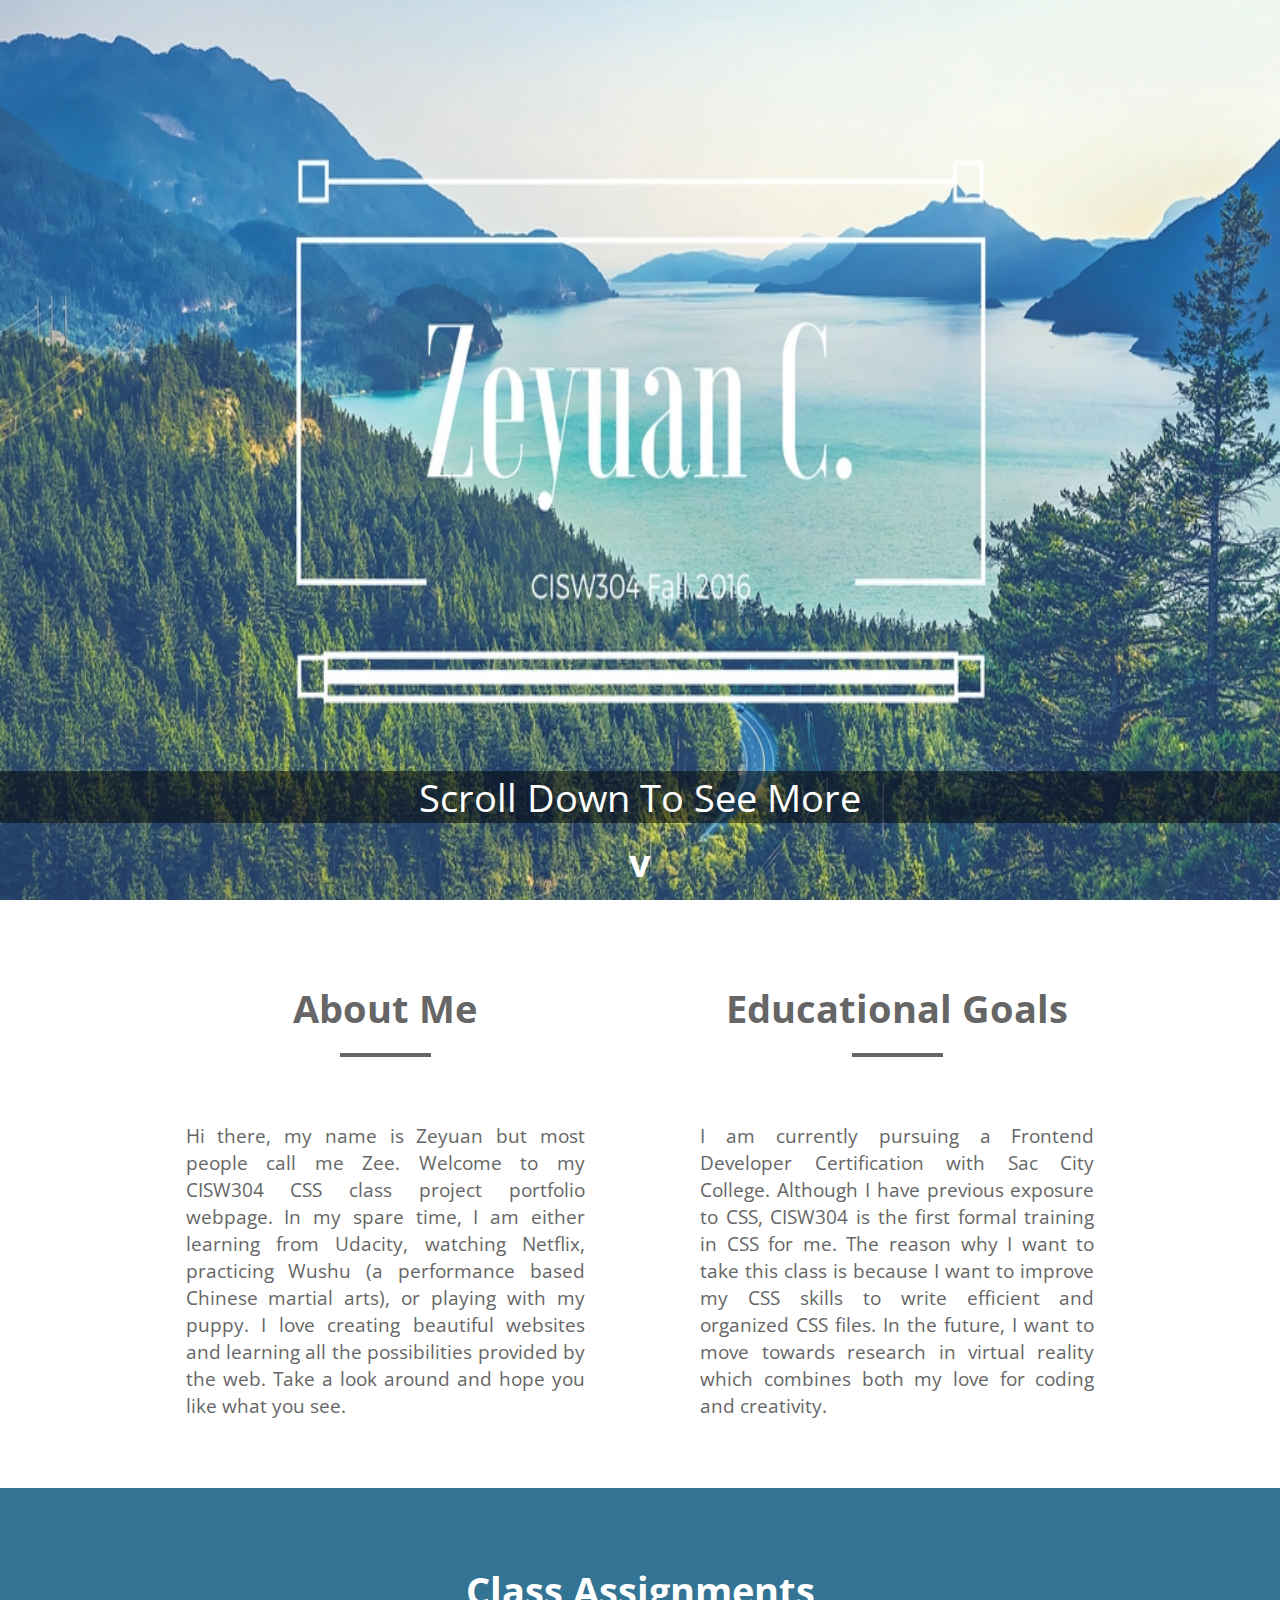
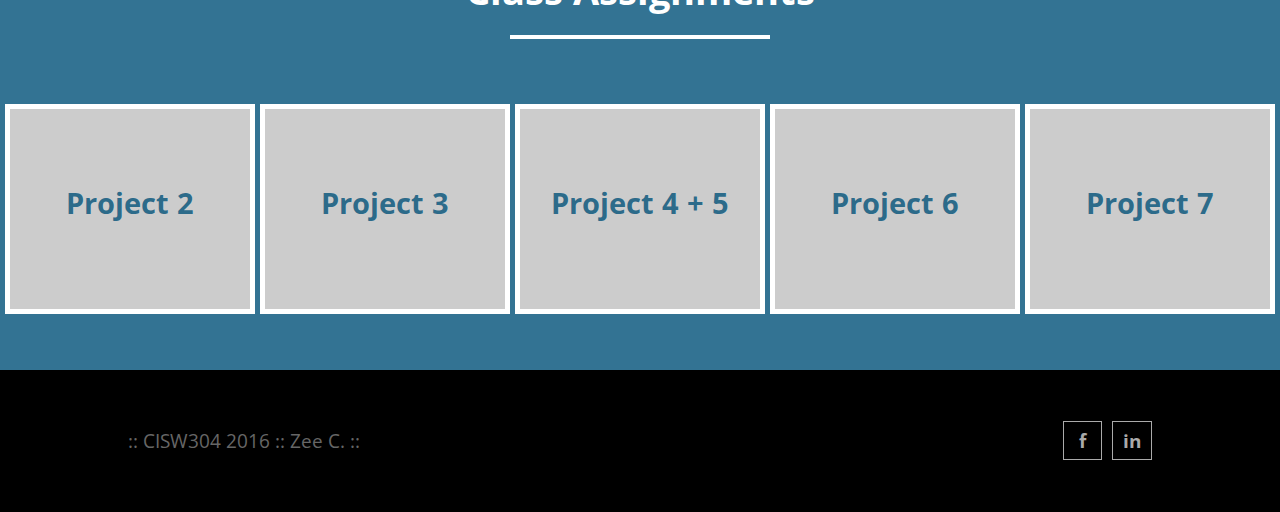
<file: index.html>
<!DOCTYPE html PUBLIC "-//W3C//DTD XHTML 1.0 Strict//EN" "http://www.w3.org/TR/xhtml1/DTD/xhtml1-strict.dtd">

<!-- CISW 304 CSS :: Project 1 :: Zeyuan C. -->


<html>

<head>
	<title>Zee Chen CISW304 Project Portfolio Fall 2016</title>
	<meta charset="utf-8" />
	<meta name="viewport" content="width=device-width, initial-scale=1">
	<link rel="stylesheet" href="week1/style2.css"> <!-- week 1 css -->
	<link rel="stylesheet" href="helper/global.css"> <!-- footer css -->
	<link href="https://fonts.googleapis.com/css?family=Open+Sans" rel="stylesheet"> <!-- Google Fonts Open Sans -->
</head>

<body>
	<!-- header banner -->
	<header id="banner"><img src="week1/images/zbanner3.jpg"/>
		<div class="header scroll">Scroll Down To See More</div>
		<div class="header scroll down">v</div>
	</header>

	<!-- main content -->
	<div class="content">
		<div class="aboutme">
			<div class="sectitle">
				<h1>About Me<hr></h1>
			</div>
			<div class="seccontent">
				<div><p>Hi there, my name is Zeyuan but most people call me Zee. Welcome to my CISW304 CSS class project portfolio webpage. In my spare time, I am either learning from Udacity, watching Netflix, practicing Wushu (a performance based Chinese martial arts), or playing with my puppy. I love creating beautiful websites and learning all the possibilities provided by the web. Take a look around and hope you like what you see.</p></div>
			</div>
		</div>
		<div class="goal">
			<div class="sectitle">
				<h1>Educational Goals<hr></h1>
			</div>
			<div class="seccontent">
				<div><p>I am currently pursuing a Frontend Developer Certification with Sac City College. Although I have previous exposure to CSS, CISW304 is the first formal training in CSS for me. The reason why I want to take this class is because I want to improve my CSS skills to write efficient and organized CSS files. In the future, I want to move towards research in virtual reality which combines both my love for coding and creativity. </p></div>
			</div>
		</div>
	</div>
	<div class="assignments">
		<div class="sectitle">
			<h1>Class Assignments<hr id="assignline"></h1>
		</div>
		<div class="projects">
			<a href="week2/project2.html"><div class="assignment"><h2>Project <span>2</span></h2><p>Find Your Zodiac Animal</p></div></a>
			<a href="week3/project3.html"><div class="assignment"><h2>Project 3</h2><p>Google Fonts</p></div></a>
			<a href="week4/project4.html"><div class="assignment"><h2>Project 4 + 5</h2><p>Typography</p></div></a>
			<a href="week6/project6.html"><div class="assignment"><h2>Project 6</h2><p>Zoey</p></div></a>
			<a href="week7/home/home.html"><div class="assignment"><h2>Project 7</h2><p>Davis Wushu</p></div></a>
		</div>
	</div>

	<!-- footer -->
	<div class="footer">
		<div class="fcontent">
			<div class="item">:: CISW304 2016 :: Zee C. ::</div>
			<div class="social" id="linked">
				<a href="#">in</a>
			</div>
			<div class="social" id="fb">
				<a href="#">f</a>
			</div>
		</div>
	</div>
</body>
<!-- jQuery to help with animations -->
<!-- <script src="https://ajax.googleapis.com/ajax/libs/jquery/3.1.1/jquery.min.js"></script> -->
<!-- helper Javascript to add assignments to index.html-->
<!-- <script src="helper/helper.js"></script>
<script>
    if(document.getElementsByClassName('assignment').length === 0) {
      document.getElementByClassName('assignment').style.display = 'none';
    }
</script> -->

</html>
</file>
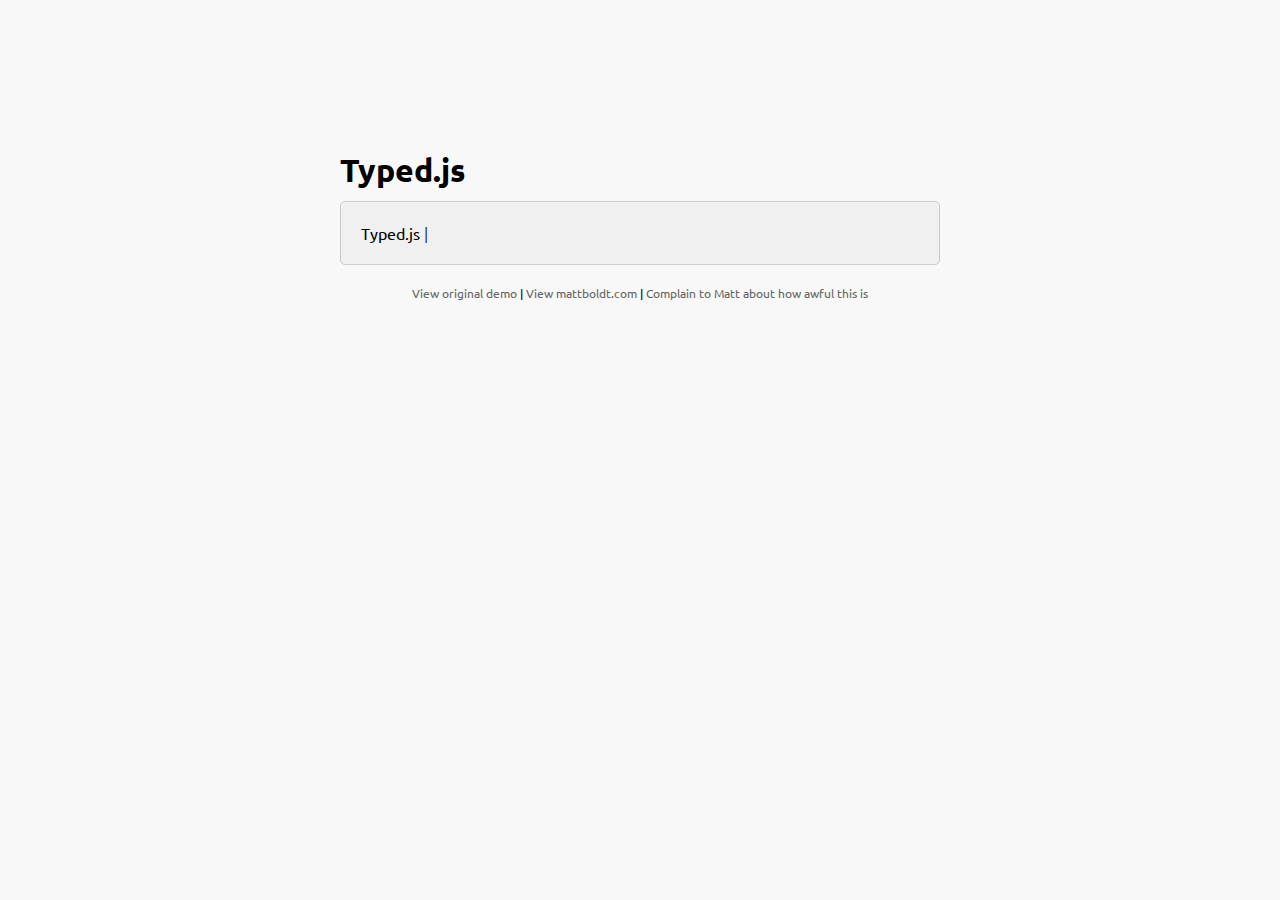
<file: week3/js/typewriter/index.htm>
<!doctype html>
<html lang="en">
<head>
    <meta charset="UTF-8">
    <title>Typed.js - Type your heart out</title>
    <!-- Get jQuery -->
    <script src="http://ajax.googleapis.com/ajax/libs/jquery/1.9.1/jquery.min.js"></script>
    <script src="js/typed.js" type="text/javascript"></script>
    <script>
    $(function(){

        $("#typed").typed({
            // strings: ["Typed.js is a <strong>jQuery</strong> plugin.", "It <em>types</em> out sentences.", "And then deletes them.", "Try it out!"],
            stringsElement: $('#typed-strings'),
            typeSpeed: 30,
            backDelay: 500,
            loop: false,
            contentType: 'html', // or text
            // defaults to false for infinite loop
            loopCount: false,
            callback: function(){ foo(); },
            resetCallback: function() { newTyped(); }
        });

        $(".reset").click(function(){
            $("#typed").typed('reset');
        });

    });

    function newTyped(){ /* A new typed object */ }

    function foo(){ console.log("Callback"); }

    </script>
    <link href="main.css" rel="stylesheet"/>
    <style>
        /* code for animated blinking cursor */
        .typed-cursor{
            opacity: 1;
            font-weight: 100;
            -webkit-animation: blink 0.7s infinite;
            -moz-animation: blink 0.7s infinite;
            -ms-animation: blink 0.7s infinite;
            -o-animation: blink 0.7s infinite;
            animation: blink 0.7s infinite;
        }
        @-keyframes blink{
            0% { opacity:1; }
            50% { opacity:0; }
            100% { opacity:1; }
        }
        @-webkit-keyframes blink{
            0% { opacity:1; }
            50% { opacity:0; }
            100% { opacity:1; }
        }
        @-moz-keyframes blink{
            0% { opacity:1; }
            50% { opacity:0; }
            100% { opacity:1; }
        }
        @-ms-keyframes blink{
            0% { opacity:1; }
            50% { opacity:0; }
            100% { opacity:1; }
        }
        @-o-keyframes blink{
            0% { opacity:1; }
            50% { opacity:0; }
            100% { opacity:1; }
        }
    </style>
</head>
<body>

    <div class="wrap">
        <h1 class="h1">Typed.js</h1>

        <div class="type-wrap">
            <div id="typed-strings">
                <span>Typed.js is a <strong>jQuery</strong> plugin.</span>
                <p>It <em>types</em> out sentences.</p>
                <p>And then deletes them.</p>
                <p>Try it out!</p>
            </div>
            <span id="typed" style="white-space:pre;"></span>
        </div>

        <div class="links">
            <a href="http://www.mattboldt.com/demos/typed-js">View original demo</a> | <a href="http://www.mattboldt.com">View mattboldt.com</a> | <a href="http://www.twitter.com/atmattb">Complain to Matt about how awful this is</a>
        </div>
    </div>

</body>
</html>
</file>
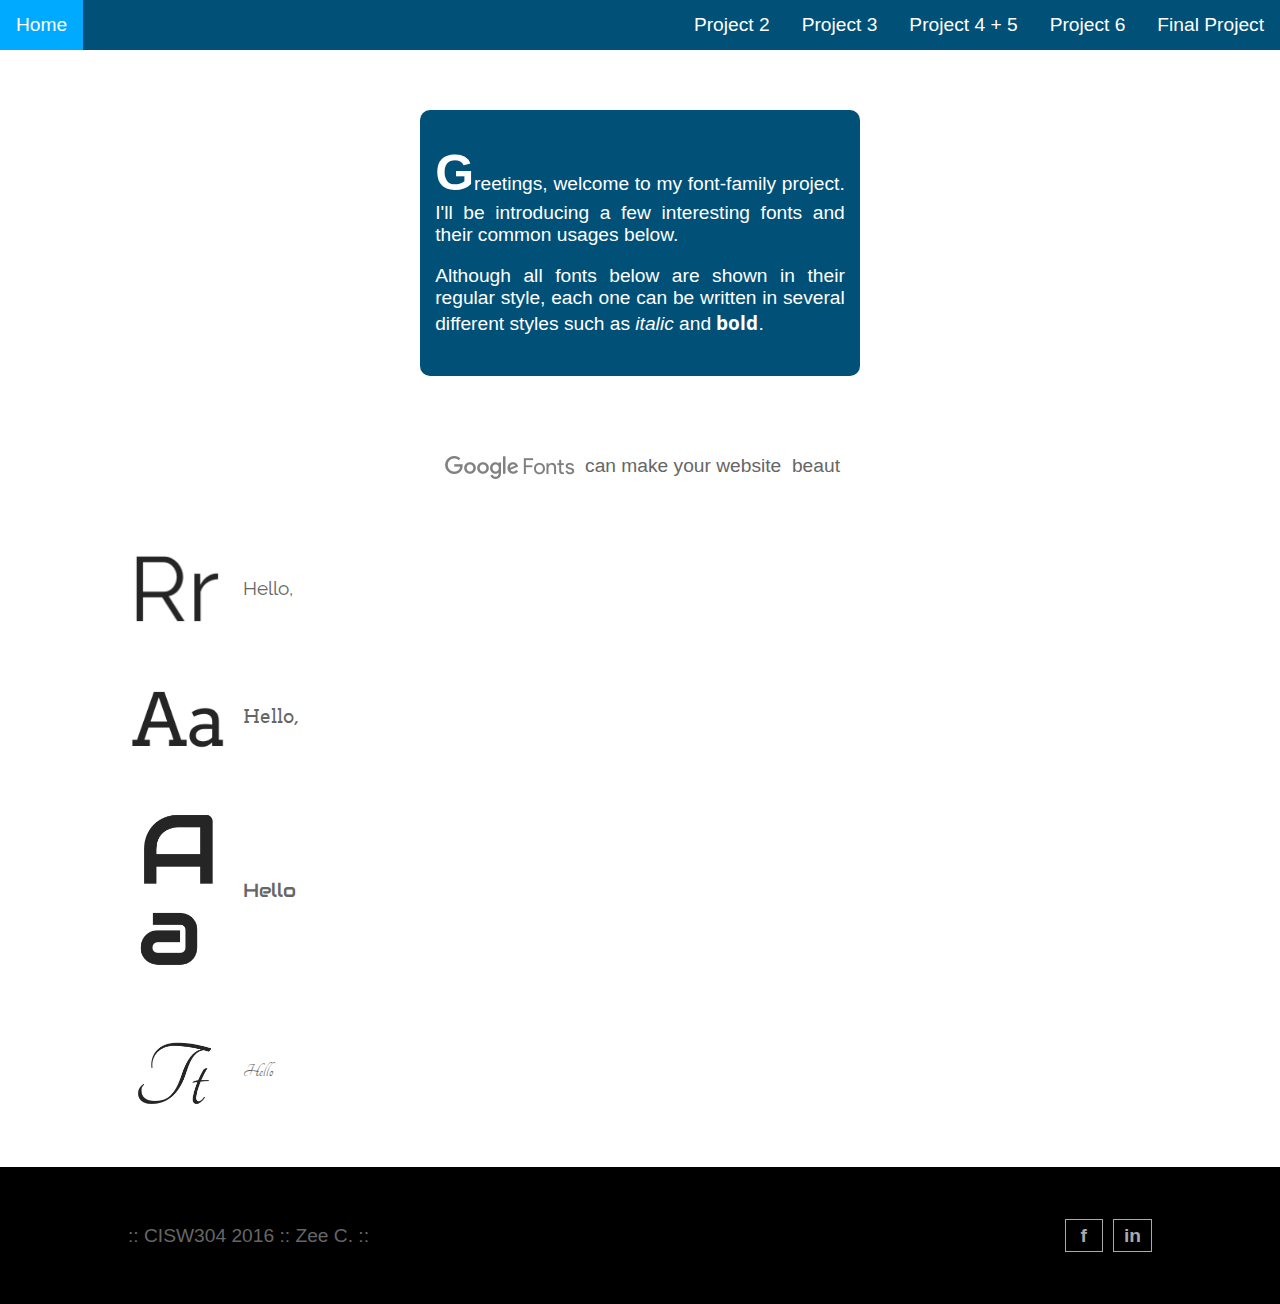
<file: week3/project3.html>
<!DOCTYPE html PUBLIC "-//W3C//DTD XHTML 1.0 Strict//EN" "http://www.w3.org/TR/xhtml1/DTD/xhtml1-strict.dtd">
<!-- CISW 304 CSS :: Project 3 :: Zeyuan C. -->
<html>
	<head>
		<title>Zee Chen CISW304 Fall 2016 Project 3</title>
		<meta charset="utf-8" />
		<meta name="viewport" content="width=device-width, initial-scale=1">
		<link rel="stylesheet" href="../helper/global.css"> <!-- footer css -->
		<link rel="stylesheet" href="week3style/style.css"> <!-- week 3 css -->
	</head>

	<body>
		<!-- header navigation bar -->
		<header class="navbar">
			<ul>
				<li><a href="../index.html">Home</a></li>
				<li><a href="../week7/home/home.html">Final Project</a></li>
				<li><a href="../week6/project6.html">Project 6</a></li>
				<li><a href="../week4/project4.html">Project 4 + 5</a></li>
				<li><a href="../week3/project3.html">Project 3</a></li>
				<li><a href="../week2/project2.html">Project 2</a></li>
				<li><i class="fa fa-bars" aria-hidden="true"></i></li>
			</ul>
		</header>

		<!-- main content -->
		<div class="content">
			<div class="introduction">
				<p class="intro">Greetings, welcome to my font-family project. I'll be introducing a few interesting fonts and their common usages below.</p>
				<p>Although all fonts below are shown in their regular style, each one can be written in several different styles such as <span class="italic">italic</span> and <span class="bold">bold</span>.</p>
			</div>

			<div class="row logo">
				<img class="google" src="img/google-fonts-logo.png" alt="Google Fonts Logo">
				<p> can make your website &nbsp <div class="google-fonts"></div></p>
			</div>

			<div class="row">
				<img src="img/raleway.png" alt="Raleway Glyph">
				<div class="raleway"></div>
			</div>

			<div class="row">
				<img src="img/arvo.png" alt="Arvo Glyph">
				<div class="arvo"></div>
			</div>

			<div class="row">
				<img src="img/audiowide.png" alt="Audiowide Glyph">
				<div class="audiowide"></div>
			</div>

			<div class="row">
				<img src="img/tangerine.png" alt="Tangerine Glyph">
				<div class="tangerine"></div>
			</div>
		</div>

		<!-- footer -->
		<div class="footer">
			<div class="fcontent">
				<div class="item">:: CISW304 2016 :: Zee C. ::</div>
				<div class="social" id="linked">
					<a href="#">in</a>
				</div>
				<div class="social" id="fb">
					<a href="#">f</a>
				</div>
			</div>
		</div>

		<!-- jQuery to help with animations -->
		<script src="https://ajax.googleapis.com/ajax/libs/jquery/3.1.1/jquery.min.js"></script>
		<script src="js/typewriter/js/typed.js"></script>
		<script src="js/typewriter.js"></script>
	</body>
</html>
</file>
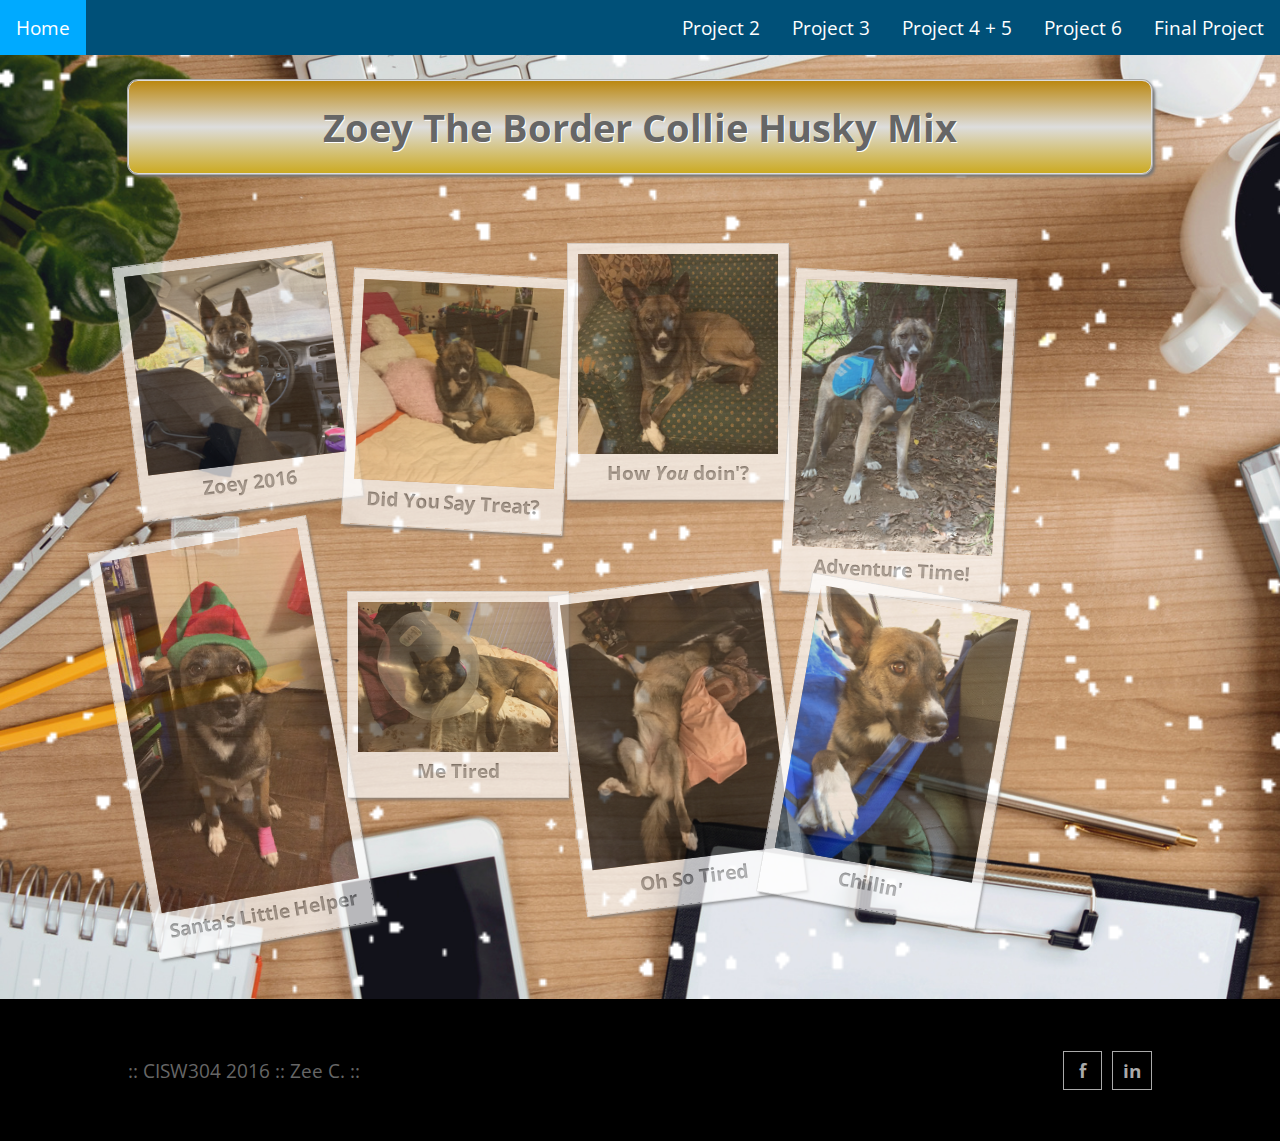
<file: week6/project6.html>
<!DOCTYPE html PUBLIC "-//W3C//DTD XHTML 1.0 Strict//EN" "http://www.w3.org/TR/xhtml1/DTD/xhtml1-strict.dtd">
<!-- CISW 304 CSS :: Project 6 :: Zeyuan C. -->
<html>
	<head>
		<title>Zee Chen CISW304 Fall 2016 Project 6</title>
		<meta charset="utf-8" />
		<meta name="viewport" content="width=device-width, initial-scale=1">
		<link rel="stylesheet" href="../helper/global.css"> <!-- footer css -->
		<link rel="stylesheet" href="week6style/style.css"> <!-- week 6 css -->
		<link href="https://fonts.googleapis.com/css?family=Open+Sans:400,700" rel="stylesheet">
	</head>

	<body>
		<!-- header navigation bar -->
		<header class="navbar">
			<ul>
				<li><a href="../index.html">Home</a></li>
				<li><a href="../week7/home/home.html">Final Project</a></li>
				<li><a href="../week6/project6.html">Project 6</a></li>
				<li><a href="../week4/project4.html">Project 4 + 5</a></li>
				<li><a href="../week3/project3.html">Project 3</a></li>
				<li><a href="../week2/project2.html">Project 2</a></li>
				<li><i class="fa fa-bars" aria-hidden="true"></i></li>
			</ul>
		</header>

		<!-- main content -->
		<div class="full">
			<div class="content">
				<h1>Zoey The Border Collie Husky Mix</h1>
				<div class="left">
					<div class="polaroid">
						<img src="img/zoey1.png" alt="Zoey">
						<p>Zoey 2016</p>
					</div>	
					<div class="polaroid">
						<img src="img/zoey12.png" alt="Zoey">
						<p>Did You Say Treat?</p>
					</div>	
					<div class="polaroid">
						<img src="img/zoey8.png" alt="Zoey">
						<p>How <i>You</i> doin'?</p>
					</div>
					<div class="polaroid">
						<img src="img/zoey4.png" alt="Zoey">
						<p>Adventure Time!</p>
					</div>
					<div class="polaroid">
						<img src="img/zoey10.png" alt="Zoey">
						<p>Santa's Little Helper</p>
					</div>
					<div class="polaroid">
						<img src="img/zoey9.png" alt="Zoey">
						<p>Me Tired</p>
					</div>
					<div class="polaroid">
						<img src="img/zoey11.png" alt="Zoey">
						<p>Oh So Tired</p>
					</div>	
					<div class="polaroid">
						<img src="img/zoey5.png" alt="Zoey">
						<p>Chillin'</p>
					</div>				
				</div>
			</div>
		</div>


		<!-- footer -->
		<div class="footer">
			<div class="fcontent">
				<div class="item">:: CISW304 2016 :: Zee C. ::</div>
				<div class="social" id="linked">
					<a href="#">in</a>
				</div>
				<div class="social" id="fb">
					<a href="#">f</a>
				</div>
			</div>
		</div>

	</body>
</html>
</file>
<file: week1/style2.css>
/* CISW 304 CSS :: Project 1 :: Zeyuan C. */


/* Project 1 Date Coded: 10/19/2016; */
/* header with banner */
header img{
	width:100vw;
	height:100vh;
	z-index:-1;
}

/* scroll down arrow with blinking animation */
/* scroll down text and arrow placed on top of image */
.scroll{
	font-size:2em;
	color:#fff;
	text-align: center;
	width:100%;
	position: absolute;
    bottom: 2em;
    background: rgba(0,0,0,0.5);
}
.scroll.down{
	font-weight:bold;
	bottom: 0.3em;
	background: transparent;
	animation: blink-animation 2s steps(5, start) infinite;
	-webkit-animation: blink-animation 1s steps(5, start) infinite;
}
@keyframes blink-animation {
  to {
    visibility: hidden;
  }
}
/* safari */
@-webkit-keyframes blink-animation {
  to {
    visibility: hidden;
  }
}

/* content */
/* flexbox used for responsiveness */
.content{
	display:flex;
	flex:1;
}
.content div{
	padding-left:1em;
	padding-right:1em;

}
.sectitle h1{
	padding: 0px 0 20px 0;
	font-weight:bold;
	text-align:center;
}
hr{
	border:solid 2px #666;
	width: 20%;
}

/* assignment section */
.assignments{
	background-color:rgba(0, 80, 120,0.8);
	color:#fff;
	padding-top:50px;
}
#assignline{
	border:solid 2px #fff;
}
.projects{
	width:100%;
	margin:0 auto;
	text-align: center;
}
.projects a{
	text-decoration: none;
	color:rgba(0, 80, 120,0.8);
}
.projects div{
	background:#ccc;
	width:10%;
	display:inline-block;
	text-align: center;
	height:200px;
	width:200px;
	margin-bottom:50px;
	overflow:hidden;
	padding-left:20px;
	padding-right:20px;
	font-weight: bold;
	border:solid 5px #fff;

}
.assignment h2{
	-webkit-transform:translateY(50px);
	   -moz-transform:translateY(50px);
		-ms-transform:translateY(50px);
			transform:translateY(50px);
	-webkit-transition: 0.5s ease-in-out;
       -moz-transition: 0.5s ease-in-out;
   		 -o-transition: 0.5s ease-in-out;
    		transition: 0.5s ease-in-out;
}
.assignment p{
	-webkit-transform:translateY(120px);
	   -moz-transform:translateY(120px);
		-ms-transform:translateY(120px);
			transform:translateY(120px);
}
.assignment:hover{
	box-shadow:0px 0px 5px 2px #aaa inset;
	background:#ddd;
}
.assignment:hover p{
	-webkit-transform:translateY(20px);
	   -moz-transform:translateY(20px);
		-ms-transform:translateY(20px);
			transform:translateY(20px);
}
.assignment:hover h2{
	box-shadow:0px 0px 5px 2px #aaa;
	padding-top:5px;
	padding-bottom:5px;
	-webkit-transform:translateY(10px);
	   -moz-transform:translateY(10px);
		-ms-transform:translateY(10px);
			transform:translateY(10px);
}

/* responsiveness */
/* change style when screen is less than 480px */

@media screen and (max-width: 480px) {
	.content{
		flex-direction:column;
		margin-top:50px;
	}
	.content div{
		padding-left:0em;
		padding-right:0em;
		margin-bottom:20px;

	}
}
</file>
<file: helper/global.css>
/* global */
html{
	height:100%;
	font-size:1.2em;
}
body{
	font-family: 'Open Sans',sans-serif,verdana;
	width:100%;
	margin: 0 0 0 0;
	text-align:justify;
	color:#666;
	min-height:100%;
	display:flex;
	flex-direction:column;
	min-height:100vh;
}
.content{
	width:80%;
	margin-right: auto;
	margin-left: auto;
	margin-top:50px;
	margin-bottom: 50px;
	flex:1;
}

/* navbar */
.navbar {
	width:100%;
	position:fixed;
	background-color: rgba(0, 80, 120,1);
	z-index: 1;
}

.navbar ul {
	list-style: none;
	margin: 0 auto 0 auto;
    padding: 0;
    overflow: hidden;
}
.navbar li {
	display:inline;
	
}

.navbar li a:link, .navbar li i{
    display: block;
    color: white;
    text-align: center;
    padding: 14px 16px;
    text-decoration: none;
}
	
.navbar li a:visited{
	color: #aaa;
}	
	
.navbar li a:visited:hover{
	color: #222;
}
	
.navbar li a:hover{					
	background-color: rgba(0, 170, 255,1);
}
	
.navbar li a:active{					
	font-style: italic;
}
	
.navbar li:first-child{
	float:left;
}
.navbar li:not(:first-child){
	float:right;
}
.navbar li i{
	display:none;
}

/* footer */
.footer{
	font-family: 'Open Sans',sans-serif,verdana;
	padding-top:2em;
	padding-bottom:2em;
	background: black;
}
.fcontent{
	width:80%;
	margin-right:auto;
	margin-left:auto;
}
.fcontent div{
	margin-top: 1em;
	margin-bottom: 1em;
	display: inline-block;
}

/* social media icons */
.social {
	float:right;
	margin-left:10px;
	font-weight:bold;
	color:#aaa;
}

.social a {
	text-decoration:none;
	color:#aaa;
	border: 1px solid #aaa;
}

#linked a{
	padding: 5px 10px 5px 10px;
}
#fb a{
	padding: 5px 15px 5px 15px;
}
div .social:hover a{
	color:#000;
	background-color:#aaa;
}

/* responsive design */
@media screen and (max-width: 480px) {
	.fcontent{
		display: flex;
		flex-direction:column;
		text-align:center;
	}
	.fcontent div:not(:first-child){
		display:inline-block;
	}
	.item{
		text-align: center;
	}
	.social.right{
		width:36px;
	}
}

@media screen and (max-width: 946px) {
	.navbar li:not(:first-child)/*, .navbar li:not(:last-child)*/{
		display:none;
	}
	.navbar li i.fa-bars{
		display:inline;
	}
}
</file>
<file: week3/js/typewriter/main.css>
@import url(http://fonts.googleapis.com/css?family=Ubuntu:400,500);

*{
	padding:0;
	margin:0;
}

body{
	font-family: "Ubuntu", sans-serif;
	font-size: 100%;
	background:#f8f8f8;
}

a{
	text-decoration: none;
	color:#666;
}
	a:hover{
		color:#999;
	}
p{
	line-height: 2em;
	margin:0 0 20px;
	text-align: center;
}

.wrap{
	max-width: 600px;
	margin:150px auto;
}

.type-wrap{
	margin:10px auto;
	padding:20px;
	background:#f0f0f0;
	border-radius:5px;
	border:#CCC 1px solid;
}

.links{
	margin:20px 0;
	font-size: 0.75em;
	text-align: center;
}
</file>
<file: week3/week3style/style.css>
/* Uses 4 different fonts from Google Fonts
3 variations on the display of the fonts include:
	1. font size (line 108)
	2. font weight (line 106)
	3. font style (italic: 73 )
*/

@font-face {
    font-family: opensansbold;
    src: url(../fonts/OpenSans-Bold.ttf);
}

@font-face {
    font-family: raleway;
    src: url(../fonts/Raleway-Regular.ttf);
}

@font-face {
    font-family: arvo;
    src: url(../fonts/Arvo-Regular.ttf);
}

@font-face {
    font-family: audiowide;
    src: url(../fonts/Audiowide-Regular.ttf);
}

@font-face {
    font-family: tangerine;
    src: url(../fonts/Tangerine-Regular.ttf);
}


/* content */
.introduction {
	width:40%;
	margin:60px auto;
	background: rgba(0, 80, 120, 1);
	color:#fff;
	padding:15px 15px 20px 15px;
	border-radius: 10px;
}

.italic {
	font-style: italic;
}

.bold {
	font-family: opensansbold;
}

/* capitalize first letter */
.intro::first-letter {
	font-weight: bold;
	text-transform: capitalize;
	font-size:50px;
}

.row {
	text-align: center;
	display:flex;
	flex-direction:row;
	margin:0px;
	align-items: center;
	margin-top:50px;
	/*justify-content: center;*/
}

.logo {
	justify-content: center;
}

img:not(.google) {
	width:100px;
}

.raleway {
	font-family: raleway;
	padding-left: 15px;
}

.arvo {
	font-family: arvo;
	padding-left: 15px;
}

.audiowide {
	font-family: audiowide;
	padding-left: 15px;
}

.tangerine {
	font-family: tangerine;
	padding-left: 15px;
}

/* type writer effect cursor */
.typed-cursor{
    opacity: 0;
}
</file>
<file: week6/week6style/style.css>
/* Uses multiple background images, opacity, and border techniques:
	1. multple background images (lines 12-15)
	2. opacity (line 94)
	3. border techniques (line 25)
*/

/* content */
/*********************** polaroid effect **************************/
/*********************** multiple backgrounds **************************/
.full {
	width: 100vw;
	background-image: url(../img/snow-transparent.gif), url(https://mdn.mozillademos.org/files/11307/bubbles.png), url(../img/background1.jpg);
	background-repeat: no-repeat, no-repeat;
	background-position: bottom left, bottom left;
	background-size: cover;
}

h1 {
	text-align: center;
	margin-top: 80px;
	margin-bottom: 80px;
	padding-top: 20px;
	padding-bottom: 20px;
	border: 1px solid #ddd;
	border-radius: 10px;						/******** border radius ********/
	-webkit-box-shadow: 3px 3px 3px #777;
       -moz-box-shadow: 3px 3px 3px #777;
        	box-shadow: 0 0 0 1px #aaa, 3px 3px 3px #777;
	text-shadow: 1px 1px #fff;	
	background: linear-gradient(#b81, #ddd, #ca2);
	background: -webkit-linear-gradient(#b81, #ddd, #ca2); /* For Safari 5.1 to 6.0 */
    background: -o-linear-gradient(#b81, #ddd, #ca2); /* For Opera 11.1 to 12.0 */
    background: -moz-linear-gradient(#b81, #ddd, #ca2); /* For Firefox 3.6 to 15 */
}

.polaroid {
	-webkit-transform: rotate(-7deg);
       -moz-transform: rotate(-7deg);
       		transform: rotate(-7deg);
  	position: relative;
  	width: 220px;
  	float: left;
    opacity: 0.7;
}

.polaroid:nth-child(even) {
	top: 20px;
	-webkit-transform: rotate(3deg);
       -moz-transform: rotate(3deg);
    		transform: rotate(3deg);
}

.polaroid:nth-child(3n) {
	-webkit-transform: none;
	   -moz-transform: none;
	   		transform: none;
	position: relative;
	top: -10px;
}

.polaroid:nth-child(5n) {
    position: relative;
  	right: 5px;
  	top: -50px;
    -webkit-transform: rotate(-10deg);
       -moz-transform: rotate(-10deg);
       		transform: rotate(-10deg);
}

.polaroid:nth-child(6n) {
    position: relative;
  	top: 10px;
}

.polaroid:nth-child(8n) {
  	position: relative;
  	top: 8px;
  	right: 5px;
  	-webkit-transform: rotate(10deg);
       -moz-transform: rotate(10deg);
       		  transform: rotate(10deg);
}

.polaroid img {
	position: relative;
	width: 200px;
	border: 10px solid #fff;			/********* border styling *********/
	border-bottom: 45px solid #fff;
	-webkit-box-shadow: 3px 3px 3px #777;
       -moz-box-shadow: 3px 3px 3px #777;
        	box-shadow: 0 0 0 1px #ddd, 2px 3px 3px #777;
}

.polaroid p {
	font-weight: bold;
  position: absolute;
  text-align: center;
  width: 100%;
  bottom: 0px;
  z-index: 1;
  background-color: #565656;
  color: transparent;
  text-shadow: 0px 1px 2px rgba(255,255,255,0.5);		/******** opacity *******/
  -webkit-background-clip: text;
     -moz-background-clip: text;
        	background-clip: text;
}

.polaroid:hover {
  opacity: 1;
  -webkit-transform: rotate(0deg);
     -moz-transform: rotate(0deg);
          transform: rotate(0deg);

}

.right {
	float: right;
	width: 300px;
	position: relative;
	top:-200px;
}
</file>
